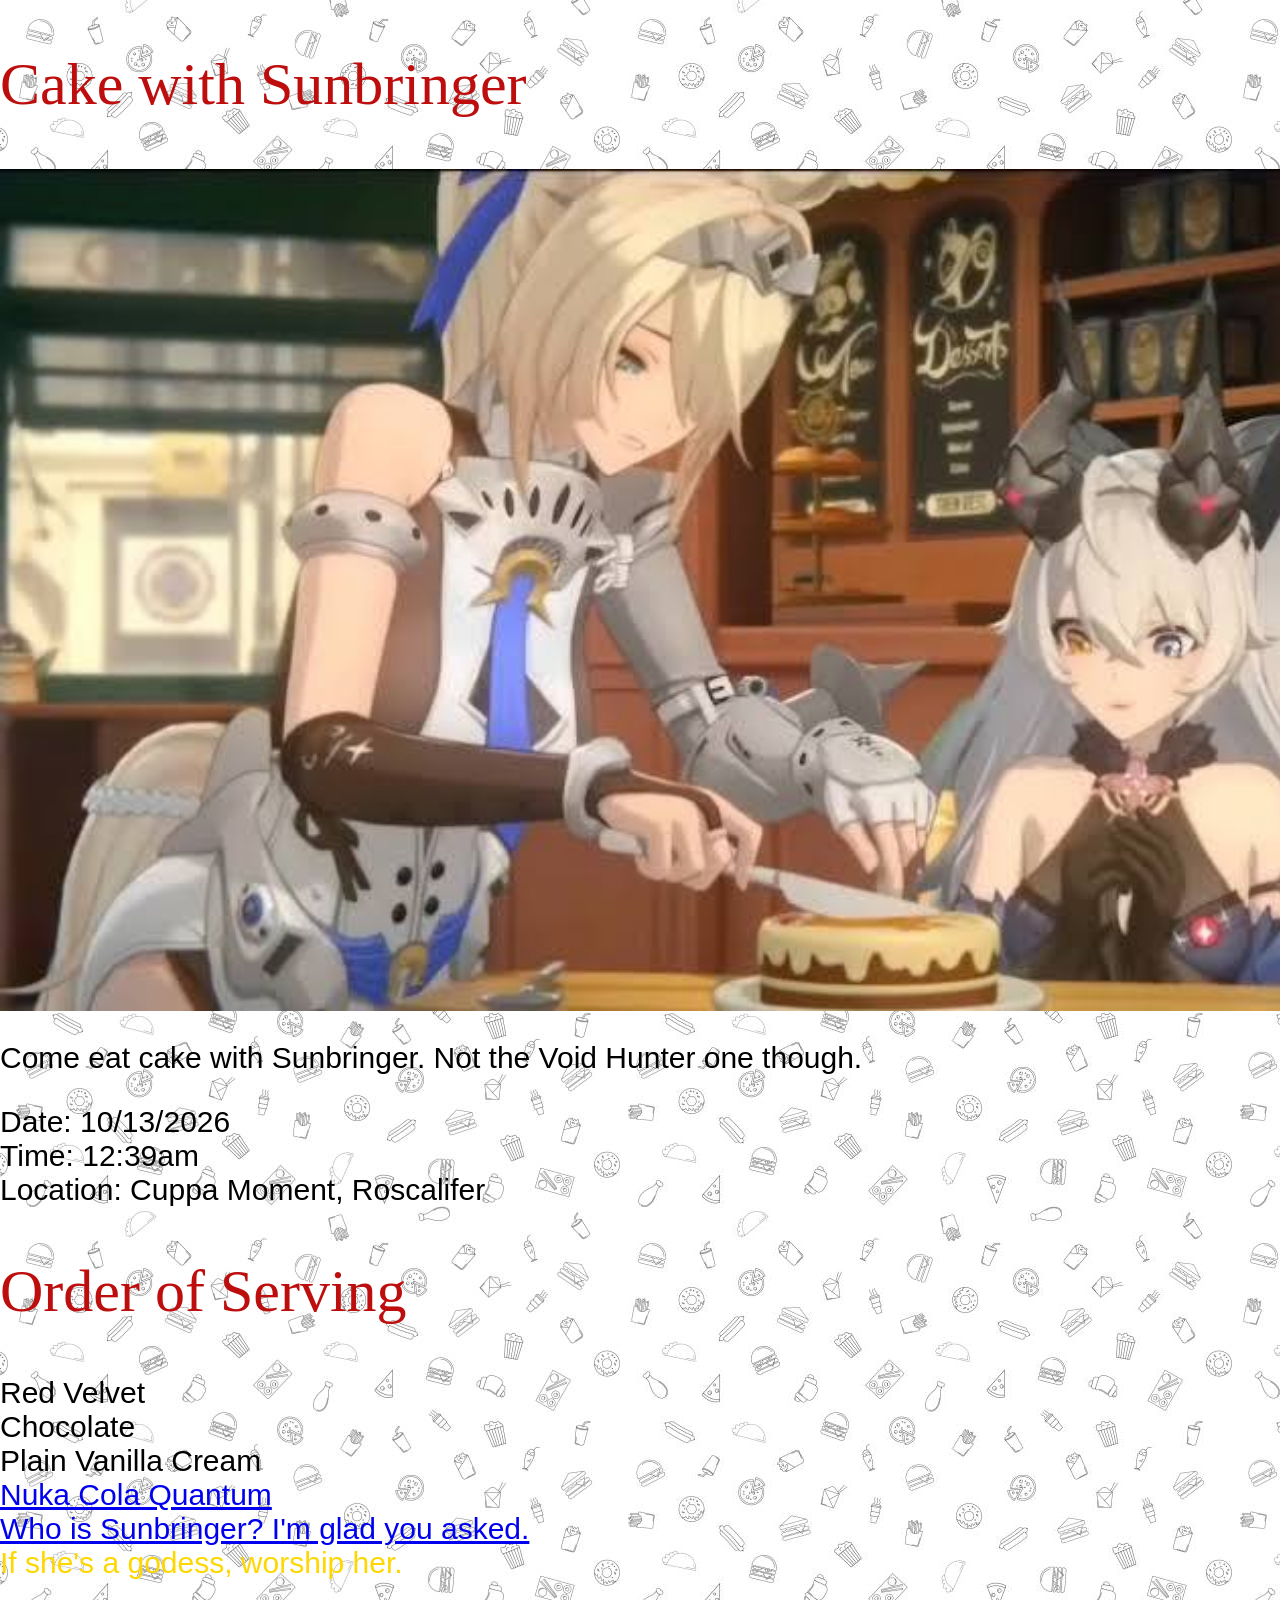
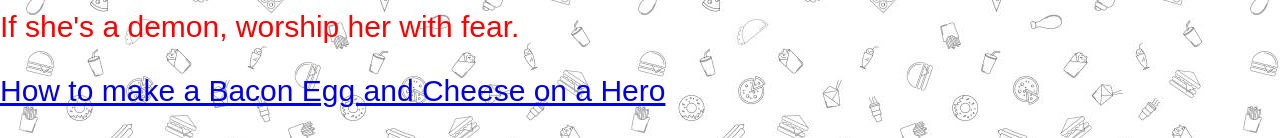
<file: index.html>
<!DOCTYPE html>

<html>
<head>
  <meta http-equiv="Content-Type" content="text/html; charset=utf-8"/>
  <title>Spoon-Knife</title>
  <LINK href="styles.css" rel="stylesheet" type="text/css">
</head>

<body>

<h1> Cake with Sunbringer </h1>

<img src="images.jpg" id="images" alt="" />

<!-- Feel free to change this text here -->
<p>
 Come eat cake with Sunbringer. Not the Void Hunter one though.
</p>

<ul>

  <li>Date: 10/13/2026</li>
  <li>Time: 12:39am</li>
  <li>Location: Cuppa Moment, Roscalifer</li>
</ul>

<h1> Order of Serving </h1>

<ol>
  <li>Red Velvet</li>
  <li>Chocolate</li>
  <li>Plain Vanilla Cream</li>
  <li><a href="https://www.jonessoda.com/pages/nuka-cola-jones-soda?srsltid=AU7gw4Wdmh10ctynYZg9X4COT3NNWDGeth7o635z-yd6mJ77askW5Ryn" target="_blank">Nuka Cola Quantum</a></li>
</ol>

<a href="https://zenless-zone-zero.fandom.com/wiki/%22Sunbringer%22" target="_blank"> Who is Sunbringer? I'm glad you asked.</a>

<p class = "goddess"> 
  If she's a godess, worship her.
</p>
<p class = "demon"> 
If she's a demon, worship her with fear.  
</p>
<a href="recipe.html">How to make a Bacon Egg and Cheese on a Hero</a>
<script src="js.js"></script>
</body>
</html>
</file>
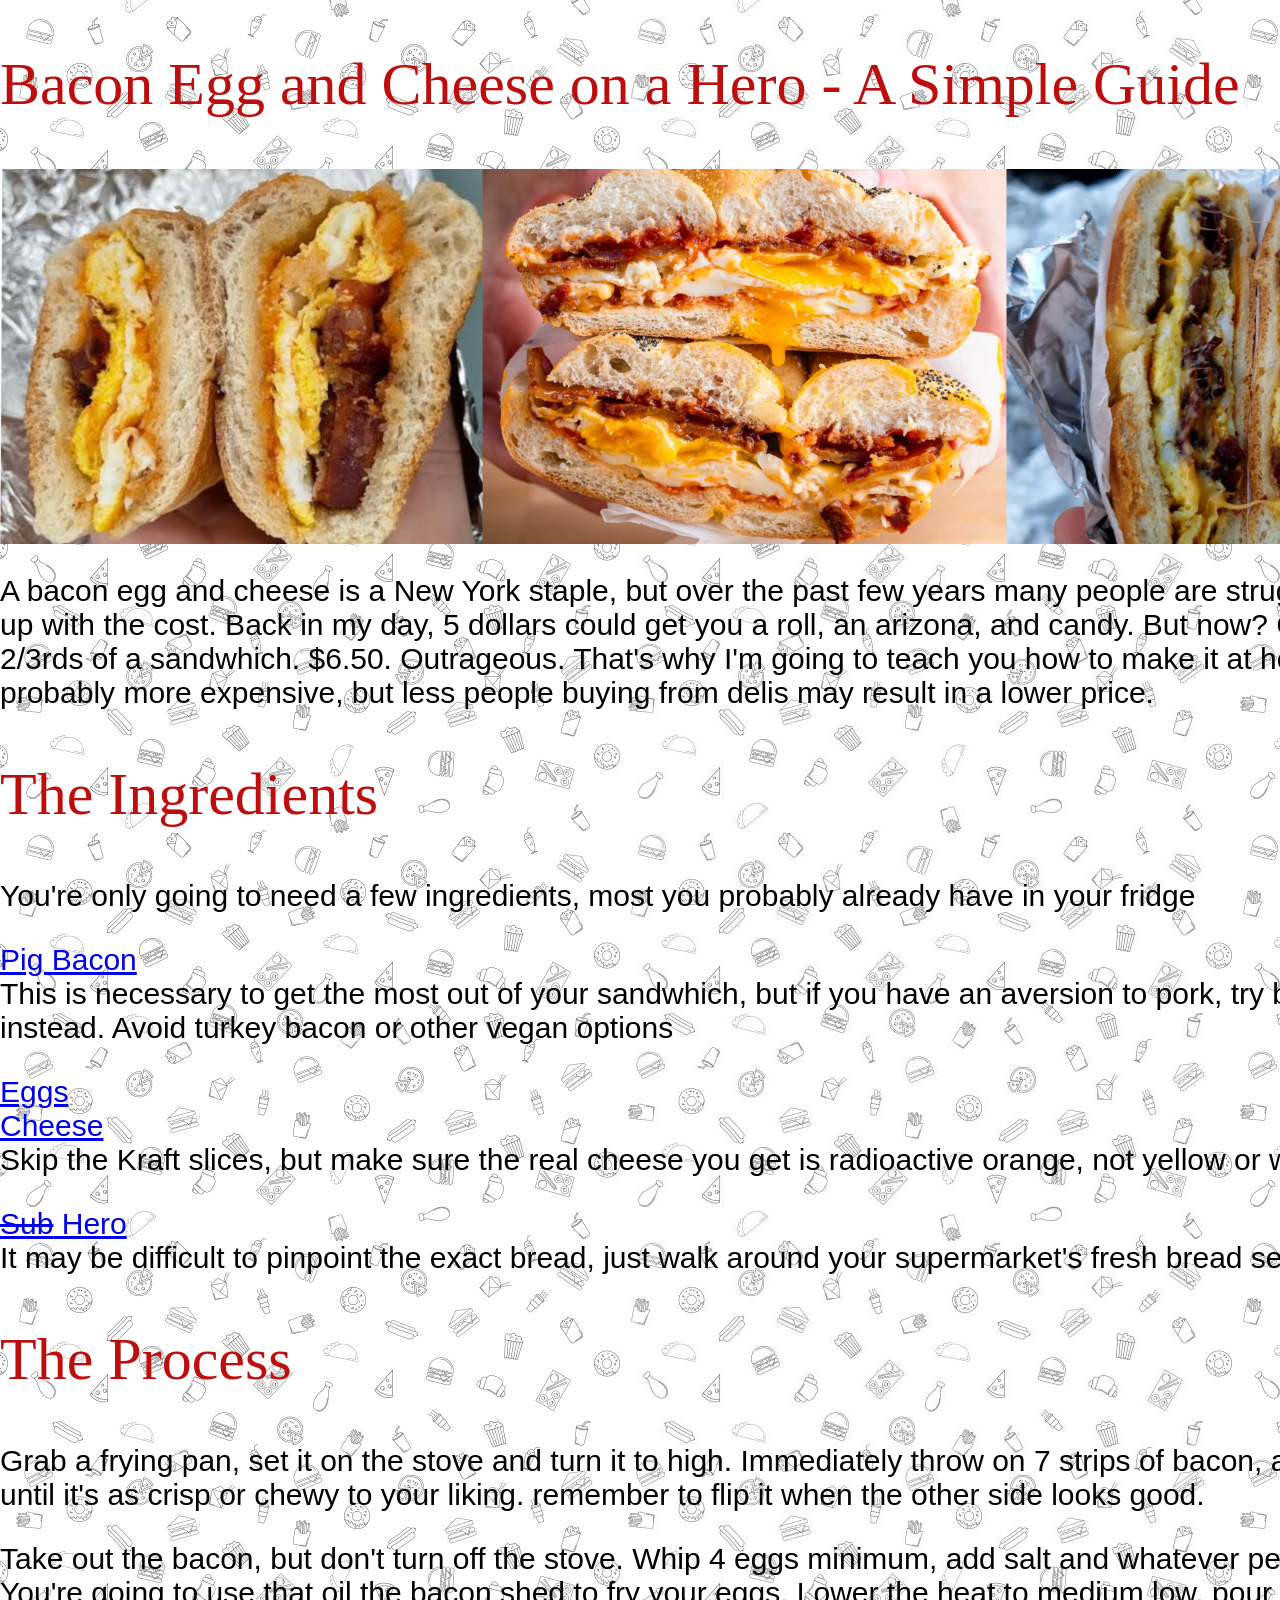
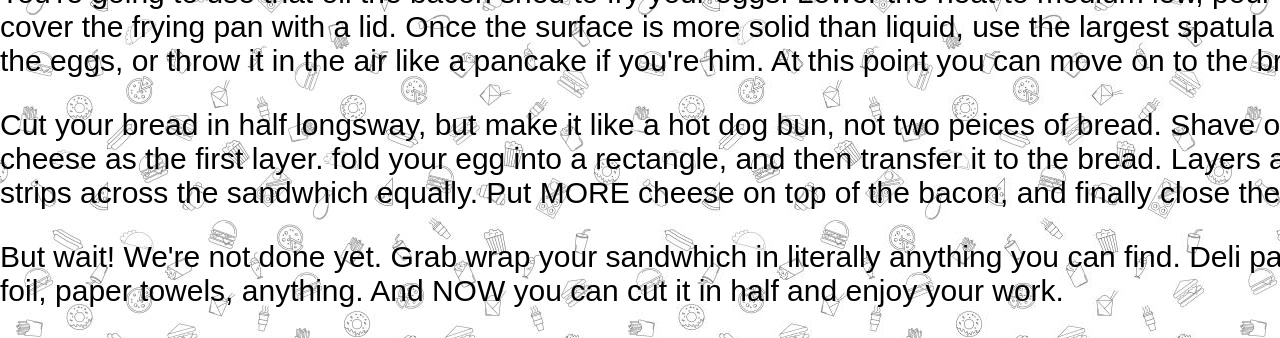
<file: recipe.html>
<!DOCTYPE html>
<html>
<head>
  <meta http-equiv="Content-Type" content="text/html; charset=utf-8"/>
  <title>Spoon-Knife</title>
  <LINK href="styles.css" rel="stylesheet" type="text/css">
</head>

<body>

<h1> Bacon Egg and Cheese on a Hero - A Simple Guide</h1>

<img src="sanddwh.png" id="images" alt="" />

<p>
    A bacon egg and cheese is a New York staple, but over the past few years many people are struggling to keep up with the cost.
    Back in my day, 5 dollars could get you a roll, an arizona, and candy. But now? Can't even get 2/3rds of a sandwhich. $6.50. Outrageous.
    That's why I'm going to teach you how to make it at home. It's probably more expensive, but less people buying from delis may result in a lower price.
</p>

<h1>The Ingredients</h1>

<p> You're only going to need a few ingredients, most you probably already have in your fridge</p>

<ul>
<li><a href="https://www.lidl.com/p/ole-carolina-hardwood-smoked-sliced-bacon/p11251551#searchTrackingMasterId=Product.11251551&searchTrackingTitle=Ole+Carolina%C2%AE+hardwood+smoked+sliced+bacon&searchTrackingPageSize=48&searchTrackingPage=1&searchTrackingEvent=click&searchTrackingId=Product.11251551&searchTrackingQuery=bacon&searchTrackingOrigPos=1&searchTrackingPos=8&searchTrackingOrigPageSize=48&searchTrackingChannel=US&list=search/bacon" target="_blank">Pig Bacon</a></li>
<p>This is necessary to get the most out of your sandwhich, but if you have an aversion to pork, try beef bacon instead. Avoid turkey bacon or other vegan options</p>
<li><a href="https://www.lidl.com/p/puglisi-egg-farms-puglisi-s-farm-large-white-eggs-12-count/p11249994#searchTrackingMasterId=Product.11249994&searchTrackingTitle=Puglisi's+Farm+large+white+eggs,+12+count&searchTrackingPageSize=48&searchTrackingPage=2&searchTrackingEvent=click&searchTrackingId=Product.11249994&searchTrackingQuery=eggs&searchTrackingOrigPos=1&searchTrackingPos=64&searchTrackingOrigPageSize=48&searchTrackingChannel=US&list=search/eggs" target="_blank">Eggs</a></li>
<li><a href="https://www.lidl.com/p/cheddar-cheese-extra-sharp/p11674626#searchTrackingMasterId=Product.11674626&searchTrackingTitle=cheddar+cheese,+extra+sharp&searchTrackingPageSize=48&searchTrackingPage=1&searchTrackingEvent=click&searchTrackingId=Product.11674626&searchTrackingQuery=cheese&searchTrackingOrigPos=1&searchTrackingPos=8&searchTrackingOrigPageSize=48&searchTrackingChannel=US&list=search/cheese" target="_blank">Cheese</a></li>
<p> Skip the Kraft slices, but make sure the real cheese you get is radioactive orange, not yellow or white.</p>
<li><a href="https://www.lidl.com/p/demi-baguette/p11320643#searchTrackingMasterId=Product.11320643&searchTrackingTitle=demi+baguette&searchTrackingPageSize=48&searchTrackingPage=2&searchTrackingEvent=click&searchTrackingId=Product.11320643&searchTrackingQuery=bread&searchTrackingOrigPos=1&searchTrackingPos=55&searchTrackingOrigPageSize=48&searchTrackingChannel=US&list=search/bread" target="_blank"><s>Sub</s> Hero</a></li>
<p>It may be difficult to pinpoint the exact bread, just walk around your supermarket's fresh bread section</p>
</ul>

<h1>The Process</h1>

<ol>
<li><p>Grab a frying pan, set it on the stove and turn it to high. Immediately throw on 7 strips of bacon, and allow it to fry until it's as crisp or chewy to your liking. remember to flip it
  when the other side looks good.
</p></li>

<li><p>Take out the bacon, but don't turn off the stove. Whip 4 eggs minimum, add salt and whatever pepper you like. You're going to use that oil the bacon shed to fry your eggs. Lower
  the heat to medium low, pour in the eggs, and cover the frying pan with a lid. Once the surface is more solid than liquid, use the largest spatula you own to flip the eggs, or throw
it in the air like a pancake if you're him. At this point you can move on to the bread.</p></li>


<li><p>Cut your bread in half longsway, but make it like a hot dog bun, not two peices of bread. Shave off some of your cheese as the first layer. fold your egg into a rectangle,
  and then transfer it to the bread. Layers all your bacon strips across the sandwhich equally. Put MORE cheese on top of the bacon, and finally close the sandwhich.
</p></li>

<li><p>But wait! We're not done yet. Grab wrap your sandwhich in literally anything you can find. Deli paper, aluminum foil, paper towels, anything. And NOW you can cut it in half and
  enjoy your work.
</p></li>
</ol>


</body>

</html>
</file>
<file: styles.css>
* {
  margin:0px;
  padding:0px;
}

#images {
  display: block;
  width: 1500px;
  margin: 0px;
  margin-bottom: 30px;
}

h1 {
  color:rgb(189, 13, 13);
  display: block;
  width: 1500px;
  margin: 50px auto;
  font: 60px Monaco,"Impact",ui-monospace;
  font-kerning: auto;

}

body {
  display: block;
  width: 1500px;
  margin: 10px auto;
  font: 30px Monaco,"Helvetica",ui-monospace;
  font-kerning: auto;
  margin-bottom: 30px;
    background-image: url("istockphoto-941391600-612x612.jpg");
}

p {
  margin-bottom: 30px;
}

a:hover{
  color:red;
}

.demon{
  color:red
}

.goddess{
  color:gold
}
</file>
